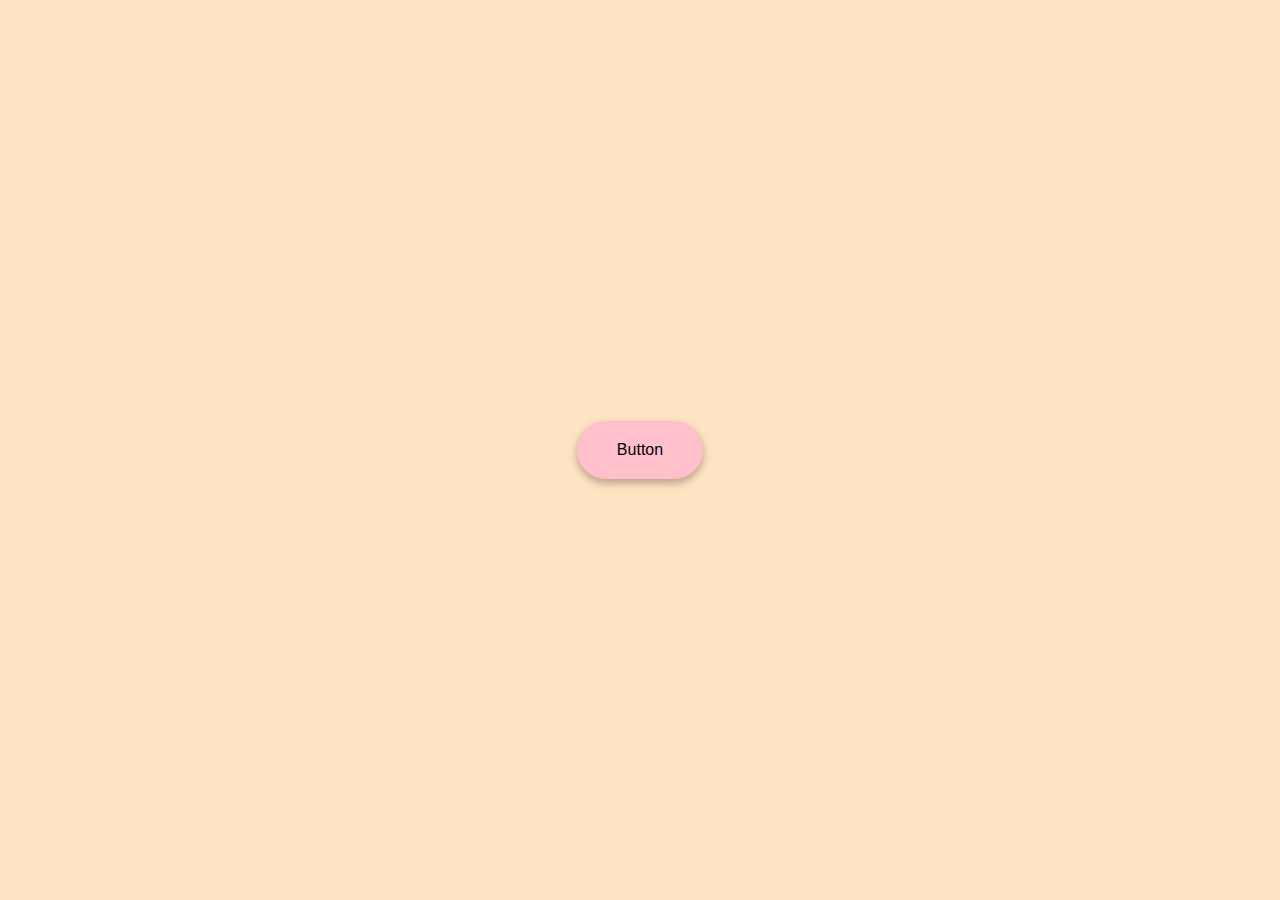
<file: button-ripple-effect/index.html>
<!DOCTYPE html>
<html lang="en">
<head>
    <meta charset="UTF-8">
    <meta name="viewport" content="width=device-width, initial-scale=1.0">
    <title>Button Ripple Effect</title>
    <link rel="stylesheet" href="style.css">
</head>
<body>
    <a href="#" class="btn"><span>Button</span></a>
    <script src="index.js"></script>
</body>
</html>
</file>
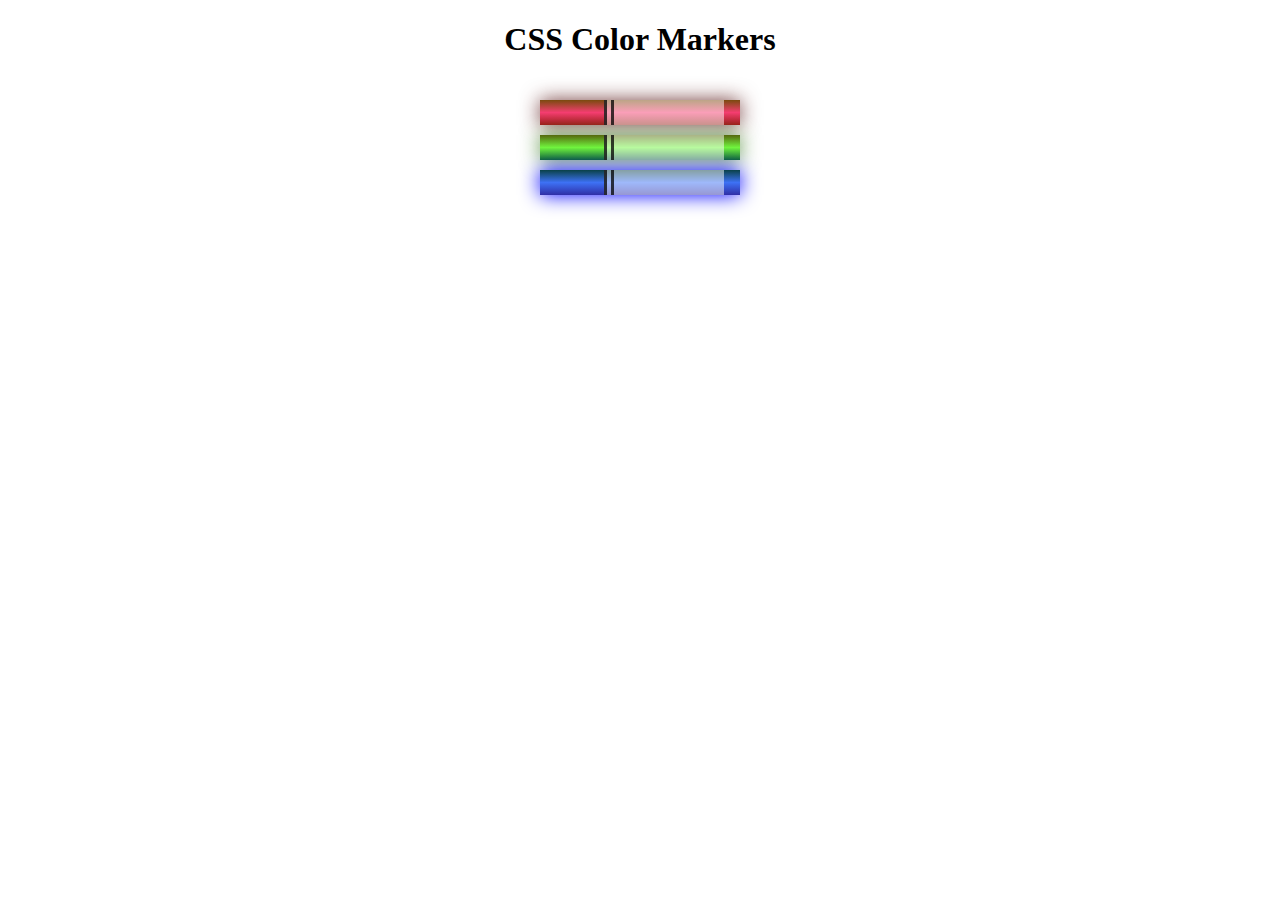
<file: color-makers/index.html>
<!DOCTYPE html>
<html lang="en">
  <head>
    <meta charset="utf-8">
    <meta name="viewport" content="width=device-width, initial-scale=1.0">
    <title>Colored Markers</title>
    <link rel="stylesheet" href="styles.css">
  </head>
  <body>
    <h1>CSS Color Markers</h1>
    <div class="container">
      <div class="marker red">
        <div class="cap"></div>
        <div class="sleeve"></div>
      </div>
      <div class="marker green">
        <div class="cap"></div>
        <div class="sleeve"></div>
      </div>
      <div class="marker blue">
        <div class="cap"></div>
        <div class="sleeve"></div>
      </div>
    </div>
  </body>
</html>
</file>
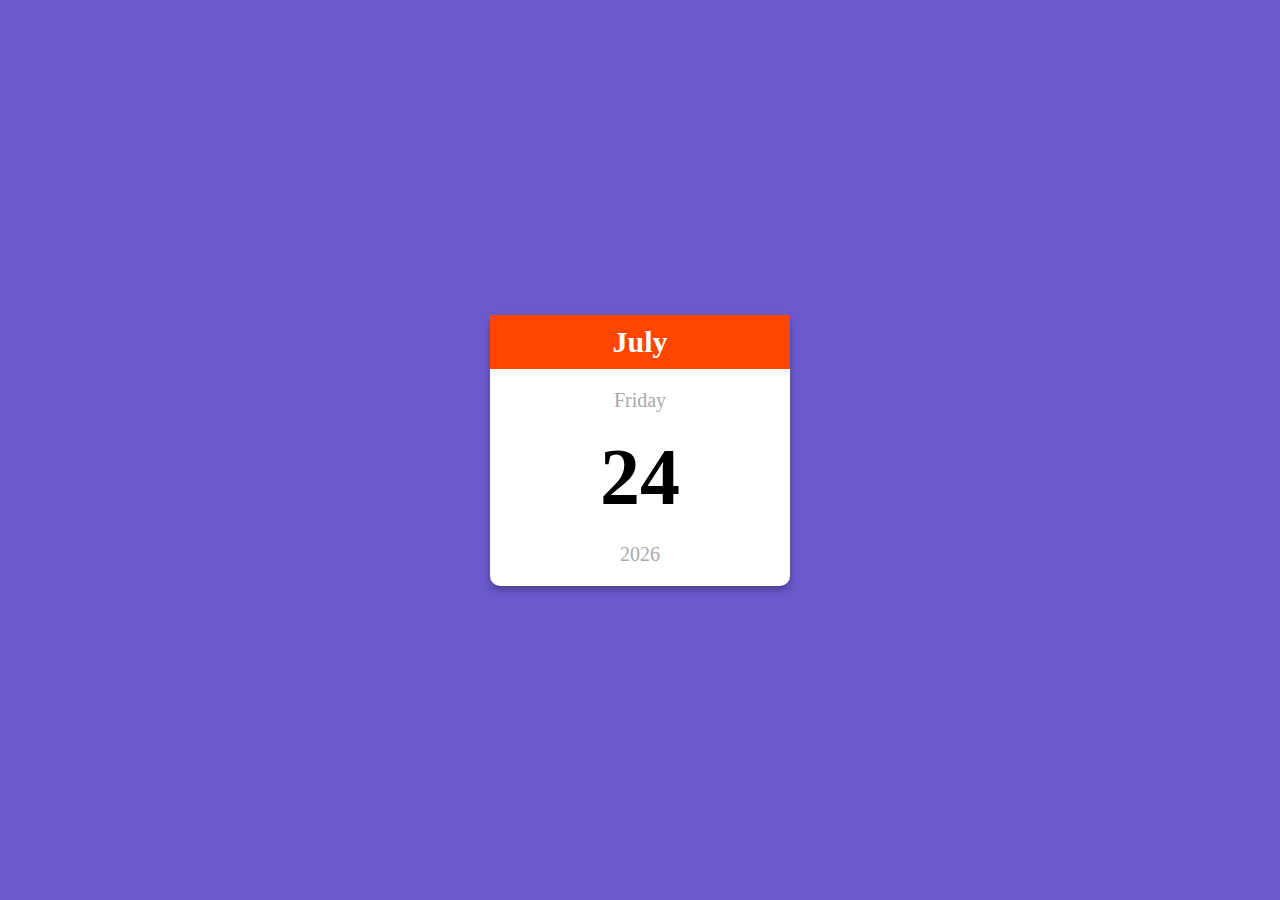
<file: mini-calendar/index.html>
<!DOCTYPE html>
<html lang="en">
<head>
    <meta charset="UTF-8">
    <meta name="viewport" content="width=device-width, initial-scale=1.0">
    <title>Mini Calendar</title>
    <link rel="stylesheet" href="style.css">
</head>
<body>
    <div class="calendar-container">
        <p class="month-name" id="month-name">April</p>
        <p class="day-name" id="day-name">Saturday</p>
        <p class="day-number" id="day-number">29</p>
        <p class="year" id="year">2000</p>
    </div>
    <script src="index.js"></script>
</body>
</html>
</file>
<file: button-ripple-effect/style.css>
body{
    margin: 0;
    display: flex;
    justify-content: center;
    height: 100vh;
    align-items: center;
    background-color:bisque;
    font-family: sans-serif;
}
.btn{
    background-color: pink;
    padding: 20px 40px;
    border-radius: 45px;
    box-shadow: 0 4px 8px rgba(0,0,0,.3);
    text-decoration: none;
    color: black;
    position: relative;
    overflow: hidden;
}
.btn span{
    position: relative;
    z-index: 1;

}
.btn::before{
    content: "";
    position: absolute;
    background-color:orangered;
    width: 0;
    height: 0;
    left: var(--xPos);
    top: var(--yPos);
    transform: translate(-50%, -50%);
    border-radius: 50%;
    transition: width 0.5s, height 0.5s;
}
.btn:hover::before{
    width: 300px;
    height: 300px;
}
</file>
<file: color-makers/styles.css>
h1 {
    text-align: center;
  }
  
  .container {
    background-color: rgb(255, 255, 255);
    padding: 10px 0;
  }
  
  .marker {
    width: 200px;
    height: 25px;
    margin: 10px auto;
  }
  
  .cap {
    width: 60px;
    height: 25px;
  }
  
  .sleeve {
    width: 110px;
    height: 25px;
    background-color: rgba(255, 255, 255, 0.5);
    border-left: 10px double rgba(0, 0, 0, 0.75);
  }
  
  .cap, .sleeve {
    display: inline-block;
  }
  
  .red {
    background: linear-gradient(rgb(122, 74, 14), rgb(245, 62, 113), rgb(162, 27, 27));
    box-shadow: 0 0 20px 0 rgba(83, 14, 14, 0.8);
  }
  
  .green {
    background: linear-gradient(#55680D, #71F53E, #116C31);
    box-shadow: 0 0 20px 0 #3B7E20CC;
  }
  
  .blue {
    background: linear-gradient(hsl(186, 76%, 16%), hsl(223, 90%, 60%), hsl(240, 56%, 42%));
    box-shadow: 0 0 20px 0 blue;
  }
</file>
<file: mini-calendar/style.css>
body{
    margin: 0;
    display: flex;
    justify-content: center;
    height: 100vh;
    align-items: center;
    font-family: cursive;
    background-color: slateblue;

}
.calendar-container{
    background-color: white;
    width: 300px;
    text-align: center;
    border-radius: 10px;
    box-shadow: 0 4px 8px rgba(0,0,0,.3);
}
.month-name{
    margin: 0;
    background-color: orangered;
    color: white;
    padding: 10px;
    font-size: 30px;
    font-weight: bold;
}
.day-name{
    font-size: 20px;
    color: darkgray;
}
.day-number{
    font-size: 80px;
    margin: 0;
    font-weight: bold;
}
.year{
    margin: 20px 0;
    font-size: 20px;
    color: darkgray;
    font-weight: 500;
}
</file>
